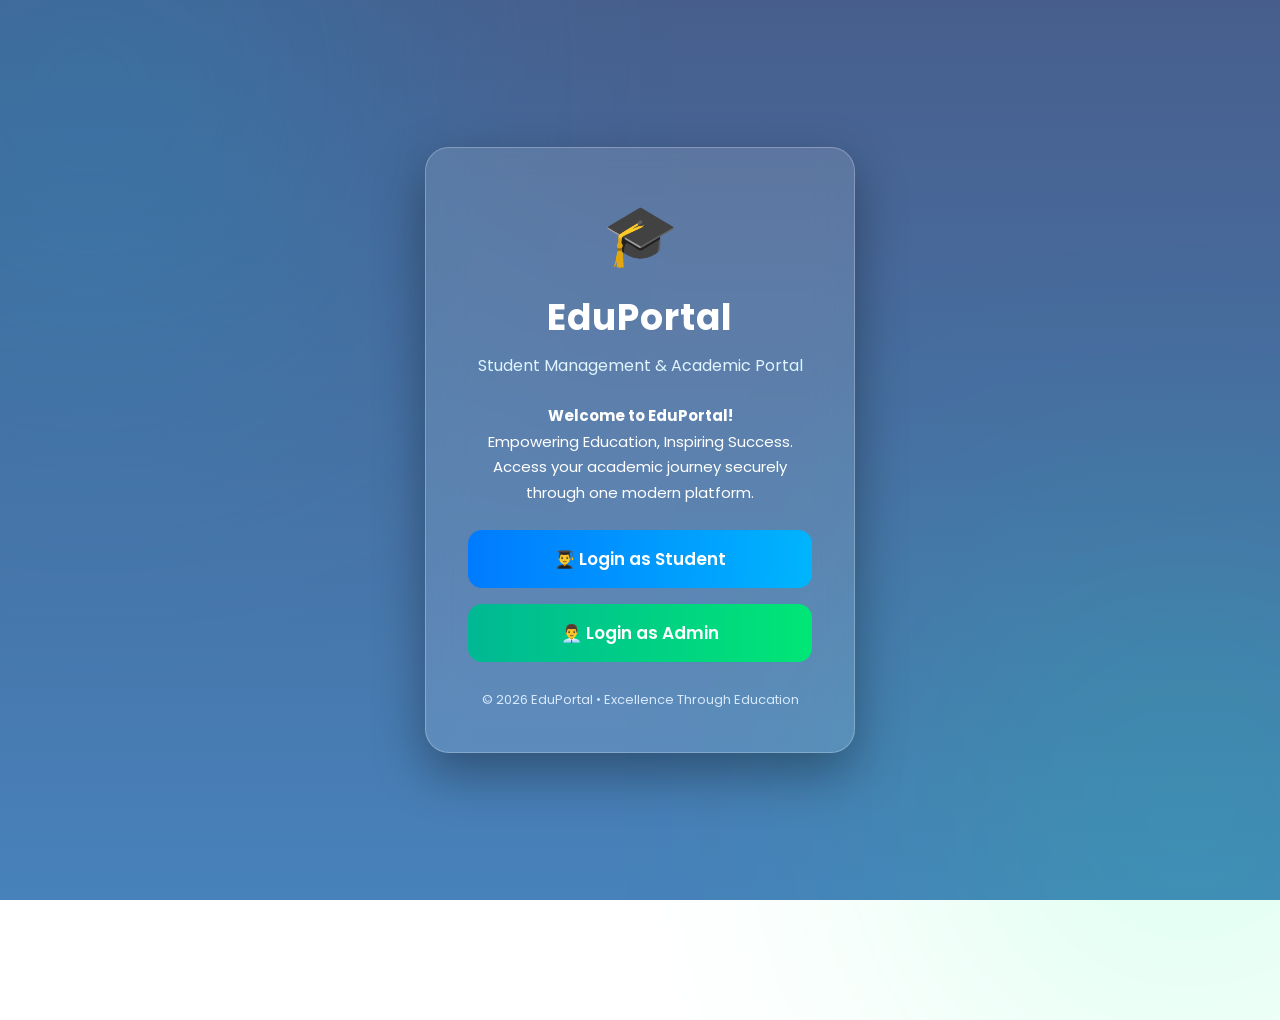
<file: index.html>
<!DOCTYPE html>
<html lang="en">
<head>
<meta charset="UTF-8">
<meta name="viewport" content="width=device-width, initial-scale=1.0">
<title>EduPortal | Welcome</title>

<link href="https://fonts.googleapis.com/css2?family=Poppins:wght@300;400;600;700&display=swap" rel="stylesheet">

<style>
*{
    margin:0;
    padding:0;
    box-sizing:border-box;
    font-family:'Poppins',sans-serif;
}

body{
    min-height:100vh;
    display:flex;
    justify-content:center;
    align-items:center;
    overflow:hidden;
    background:
    linear-gradient(rgba(0,32,96,.72),rgba(0,82,160,.72)),
    url("https://images.unsplash.com/photo-1523580494863-6f3031224c94?auto=format&fit=crop&w=1800&q=80");
    background-size:cover;
    background-position:center;
    background-attachment:fixed;
}

body::before{
    content:"";
    position:absolute;
    width:420px;
    height:420px;
    background:#00c6ff;
    border-radius:50%;
    filter:blur(170px);
    top:-120px;
    left:-120px;
    opacity:.35;
}

body::after{
    content:"";
    position:absolute;
    width:420px;
    height:420px;
    background:#00ff95;
    border-radius:50%;
    filter:blur(170px);
    bottom:-120px;
    right:-120px;
    opacity:.28;
}

.card{
    width:430px;
    padding:42px;
    text-align:center;
    color:#fff;
    background:rgba(255,255,255,.12);
    backdrop-filter:blur(18px);
    border:1px solid rgba(255,255,255,.25);
    border-radius:24px;
    box-shadow:0 20px 50px rgba(0,0,0,.35);
    animation:slideUp 1s ease;
}

.logo{
    font-size:60px;
}

h1{
    margin-top:10px;
    font-size:36px;
    letter-spacing:1px;
}

.tagline{
    margin-top:8px;
    color:#dff4ff;
    font-size:16px;
}

.welcome{
    margin:25px 0;
    color:#fff;
    line-height:1.7;
    font-size:15px;
}

.btn{
    display:block;
    width:100%;
    padding:16px;
    margin-top:16px;
    border-radius:14px;
    text-decoration:none;
    color:#fff;
    font-size:17px;
    font-weight:600;
    transition:.35s;
}

.student{
    background:linear-gradient(90deg,#007bff,#00b4ff);
}

.student:hover{
    transform:translateY(-4px);
    box-shadow:0 12px 30px rgba(0,123,255,.5);
}

.admin{
    background:linear-gradient(90deg,#00b894,#00e676);
}

.admin:hover{
    transform:translateY(-4px);
    box-shadow:0 12px 30px rgba(0,230,118,.45);
}

.footer{
    margin-top:28px;
    font-size:13px;
    color:#d8e9ff;
}

@keyframes slideUp{
    from{
        opacity:0;
        transform:translateY(40px);
    }
    to{
        opacity:1;
        transform:translateY(0);
    }
}
</style>
</head>

<body>

<div class="card">

<div class="logo">🎓</div>

<h1>EduPortal</h1>

<p class="tagline">
Student Management & Academic Portal
</p>

<p class="welcome">
<b>Welcome to EduPortal!</b><br>
Empowering Education, Inspiring Success.<br>
Access your academic journey securely through one modern platform.
</p>

<a href="student-login.html" class="btn student">
👨‍🎓 Login as Student
</a>

<a href="admin-login.html" class="btn admin">
👨‍💼 Login as Admin
</a>

<div class="footer">
© 2026 EduPortal • Excellence Through Education
</div>

</div>

</body>
</html>
</file>
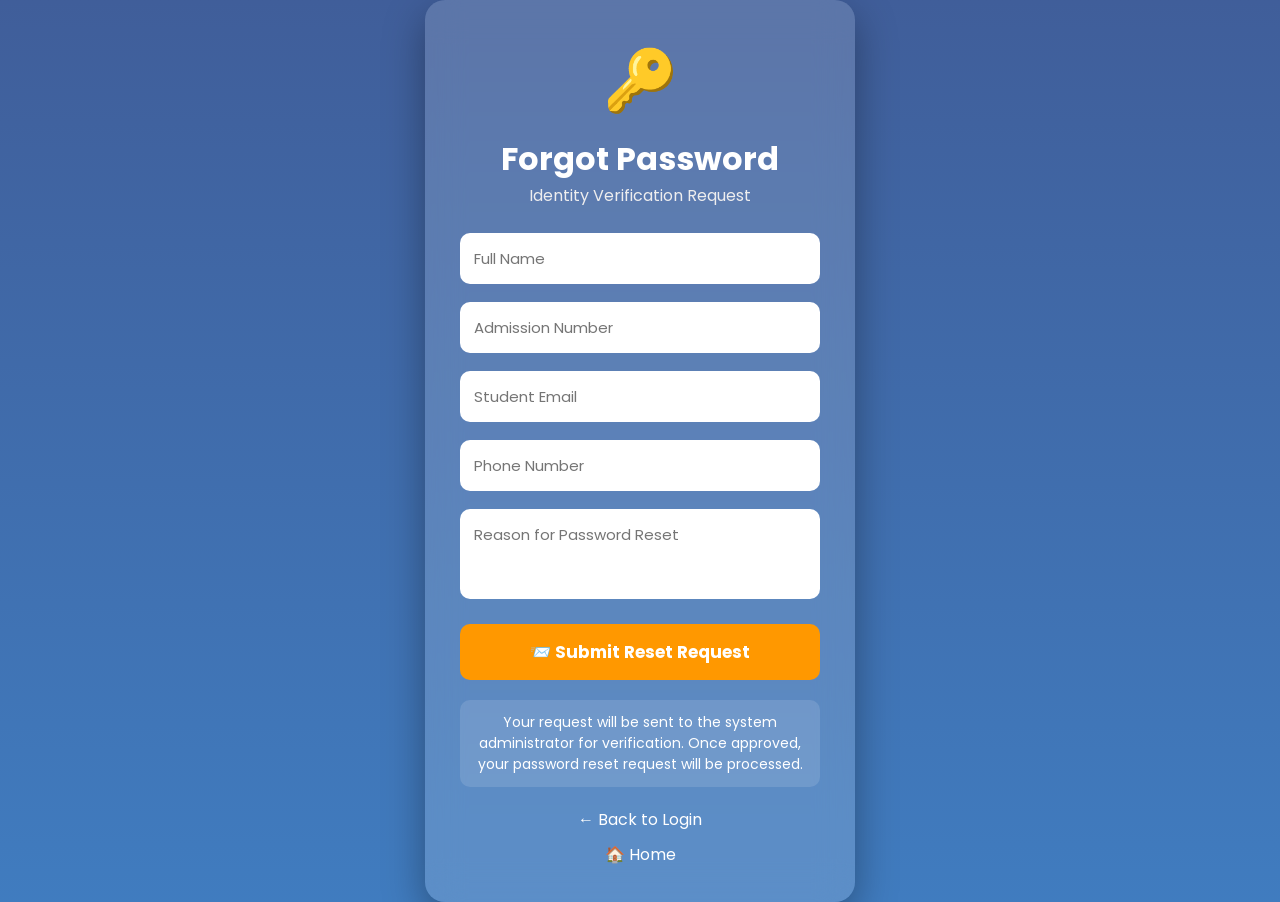
<file: student-forgot.html>
<!DOCTYPE html>
<html lang="en">
<head>
<meta charset="UTF-8">
<meta name="viewport" content="width=device-width, initial-scale=1.0">
<title>Forgot Password | EduPortal</title>

<link href="https://fonts.googleapis.com/css2?family=Poppins:wght@300;400;500;600;700&display=swap" rel="stylesheet">

<style>
*{
    margin:0;
    padding:0;
    box-sizing:border-box;
    font-family:'Poppins',sans-serif;
}

body{
    display:flex;
    justify-content:center;
    align-items:center;
    min-height:100vh;
    background:
    linear-gradient(rgba(0,40,120,.75),rgba(0,80,170,.75)),
    url("https://images.unsplash.com/photo-1523580494863-6f3031224c94?auto=format&fit=crop&w=1800&q=80");
    background-size:cover;
    background-position:center;
}

.container{
    width:430px;
    background:rgba(255,255,255,.15);
    backdrop-filter:blur(18px);
    border-radius:20px;
    padding:35px;
    color:#fff;
    box-shadow:0 15px 40px rgba(0,0,0,.35);
}

.logo{
    text-align:center;
    font-size:60px;
}

h1{
    text-align:center;
    margin-top:10px;
}

.subtitle{
    text-align:center;
    margin-bottom:25px;
    color:#eee;
}

.input-box{
    margin-bottom:18px;
}

.input-box input,
.input-box textarea{
    width:100%;
    padding:14px;
    border:none;
    border-radius:10px;
    outline:none;
    font-size:15px;
}

textarea{
    resize:none;
    height:90px;
}

button{
    width:100%;
    padding:15px;
    border:none;
    border-radius:10px;
    background:#ff9800;
    color:#fff;
    font-size:17px;
    font-weight:bold;
    cursor:pointer;
    transition:.3s;
}

button:hover{
    background:#e68900;
}

.notice{
    margin-top:20px;
    background:rgba(255,255,255,.12);
    padding:12px;
    border-radius:10px;
    font-size:14px;
    text-align:center;
}

.links{
    margin-top:20px;
    text-align:center;
}

.links a{
    color:#fff;
    text-decoration:none;
    display:block;
    margin-top:10px;
}
</style>

</head>
<body>

<div class="container">

<div class="logo">🔑</div>

<h1>Forgot Password</h1>

<p class="subtitle">
Identity Verification Request
</p>

<form id="forgotForm">

<div class="input-box">
<input type="text" placeholder="Full Name" required>
</div>

<div class="input-box">
<input type="text" placeholder="Admission Number" required>
</div>

<div class="input-box">
<input type="email" placeholder="Student Email" required>
</div>

<div class="input-box">
<input type="tel" placeholder="Phone Number" required>
</div>

<div class="input-box">
<textarea placeholder="Reason for Password Reset" required></textarea>
</div>

<button type="submit">
📨 Submit Reset Request
</button>

</form>

<div class="notice">
Your request will be sent to the system administrator for verification. Once approved, your password reset request will be processed.
</div>

<div class="links">
<a href="login.html">← Back to Login</a>
<a href="index.html">🏠 Home</a>
</div>

</div>

<script>
document.getElementById("forgotForm").addEventListener("submit",function(e){
e.preventDefault();
window.location.href="password-reset-pending.html";
});
</script>

</body>
</html>
</file>
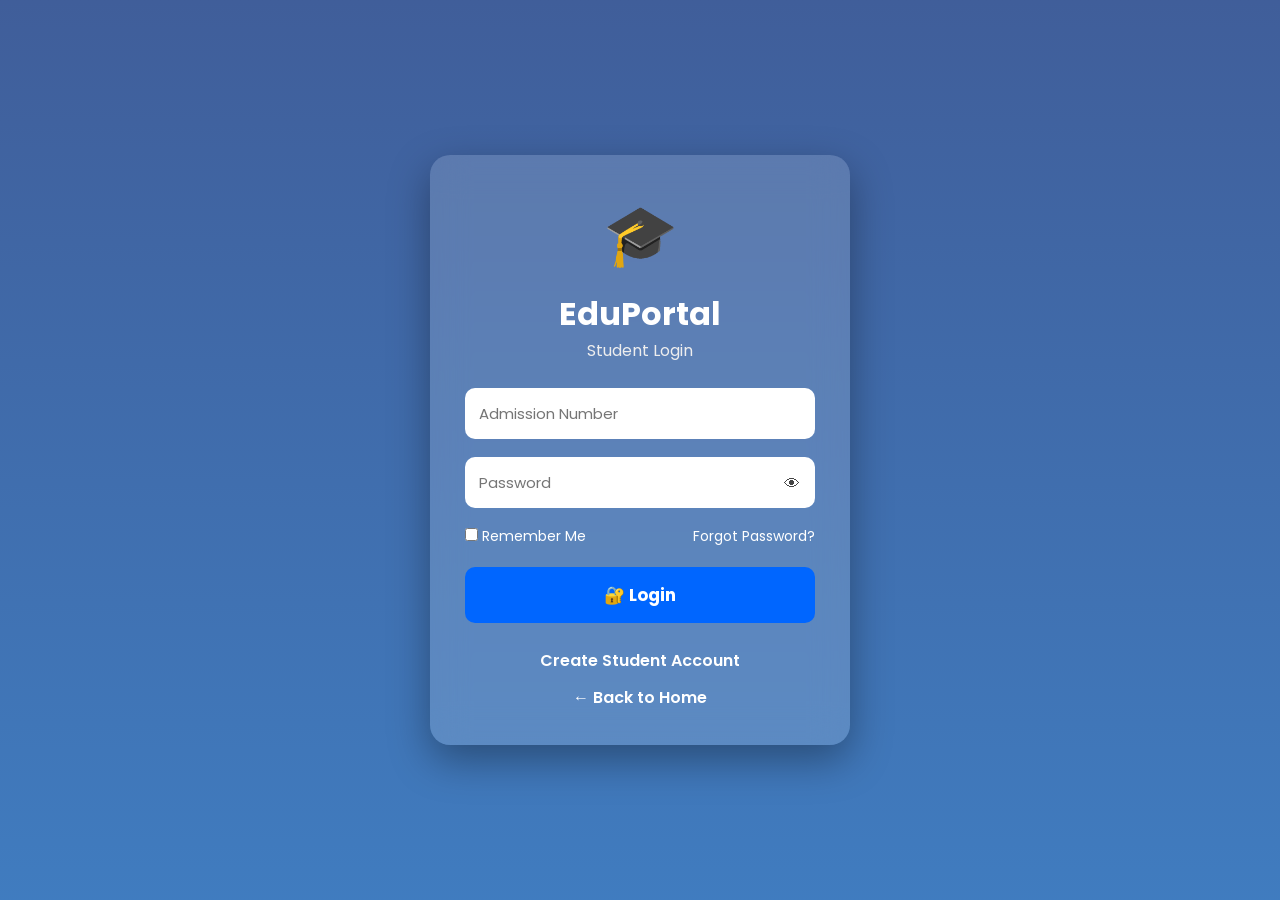
<file: student-login.html>
<!DOCTYPE html>
<html lang="en">
<head>
<meta charset="UTF-8">
<meta name="viewport" content="width=device-width, initial-scale=1.0">
<title>Student Login | EduPortal</title>

<link href="https://fonts.googleapis.com/css2?family=Poppins:wght@300;400;500;600;700&display=swap" rel="stylesheet">

<style>
*{
    margin:0;
    padding:0;
    box-sizing:border-box;
    font-family:'Poppins',sans-serif;
}

body{
    display:flex;
    justify-content:center;
    align-items:center;
    min-height:100vh;
    background:
    linear-gradient(rgba(0,40,120,.75),rgba(0,80,170,.75)),
    url("https://images.unsplash.com/photo-1523580494863-6f3031224c94?auto=format&fit=crop&w=1800&q=80");
    background-size:cover;
    background-position:center;
}

.container{
    width:420px;
    background:rgba(255,255,255,.15);
    backdrop-filter:blur(18px);
    border-radius:20px;
    padding:35px;
    color:#fff;
    box-shadow:0 15px 40px rgba(0,0,0,.35);
}

.logo{
    text-align:center;
    font-size:60px;
}

h1{
    text-align:center;
    margin-top:10px;
    font-size:32px;
}

.subtitle{
    text-align:center;
    margin-bottom:25px;
    color:#eee;
}

.input-box{
    margin-bottom:18px;
}

.input-box input{
    width:100%;
    padding:14px;
    border:none;
    border-radius:10px;
    outline:none;
    font-size:15px;
}

.password-box{
    position:relative;
}

.password-box span{
    position:absolute;
    right:15px;
    top:50%;
    transform:translateY(-50%);
    cursor:pointer;
    color:#444;
}

.options{
    display:flex;
    justify-content:space-between;
    align-items:center;
    margin-bottom:20px;
    font-size:14px;
}

.options a{
    color:#fff;
    text-decoration:none;
}

button{
    width:100%;
    padding:15px;
    border:none;
    border-radius:10px;
    background:#0066ff;
    color:#fff;
    font-size:17px;
    font-weight:bold;
    cursor:pointer;
    transition:.3s;
}

button:hover{
    background:#004dcc;
}

.links{
    margin-top:25px;
    text-align:center;
}

.links a{
    color:#fff;
    text-decoration:none;
    display:block;
    margin-top:12px;
    font-weight:600;
}
</style>

</head>
<body>

<div class="container">

<div class="logo">🎓</div>

<h1>EduPortal</h1>

<p class="subtitle">
Student Login
</p>

<form id="loginForm">

<div class="input-box">
<input
type="text"
placeholder="Admission Number"
required>
</div>

<div class="input-box password-box">

<input
type="password"
id="password"
placeholder="Password"
required>

<span onclick="togglePassword()">👁</span>

</div>

<div class="options">

<label>
<input type="checkbox">
Remember Me
</label>

<a href="forgot.html">
Forgot Password?
</a>

</div>

<button type="submit">
🔐 Login
</button>

</form>

<div class="links">

<a href="register.html">
Create Student Account
</a>

<a href="index.html">
← Back to Home
</a>

</div>

</div>

<script>

function togglePassword(){

const password=document.getElementById("password");

password.type=password.type==="password"?"text":"password";

}

document.getElementById("loginForm").addEventListener("submit",function(e){

e.preventDefault();

/* Backend authentication goes here.
   If account is approved and credentials are correct,
   redirect to dashboard. */

window.location.href="dashboard.html";

});

</script>

</body>
  </html>
</file>
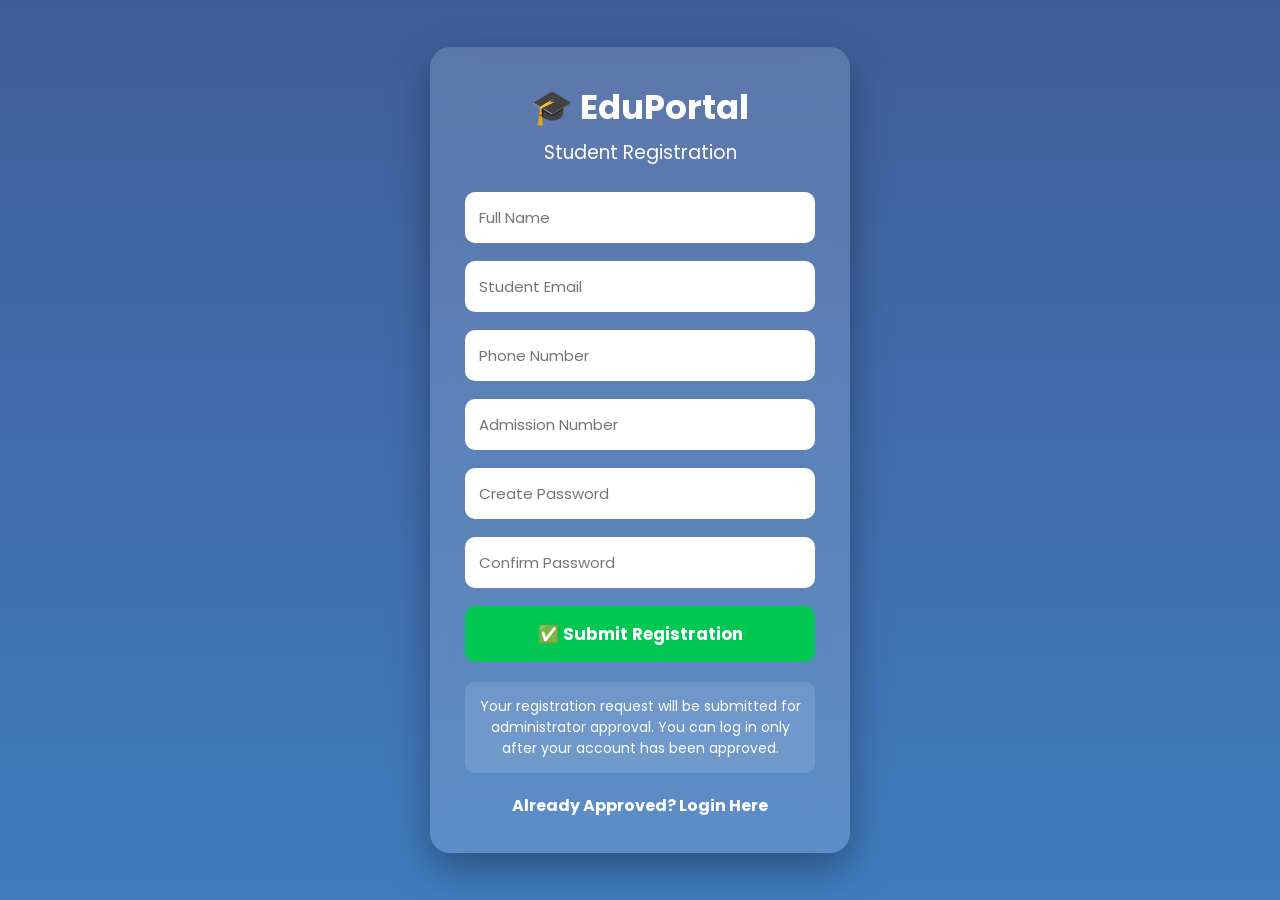
<file: student-register.html>
<!DOCTYPE html>
<html lang="en">
<head>
<meta charset="UTF-8">
<meta name="viewport" content="width=device-width, initial-scale=1.0">
<title>Student Registration | EduPortal</title>

<link href="https://fonts.googleapis.com/css2?family=Poppins:wght@300;400;500;600;700&display=swap" rel="stylesheet">

<style>
*{
    margin:0;
    padding:0;
    box-sizing:border-box;
    font-family:'Poppins',sans-serif;
}

body{
    display:flex;
    justify-content:center;
    align-items:center;
    min-height:100vh;
    background:
    linear-gradient(rgba(0,40,120,.75),rgba(0,80,170,.75)),
    url("https://images.unsplash.com/photo-1523580494863-6f3031224c94?auto=format&fit=crop&w=1800&q=80");
    background-size:cover;
    background-position:center;
    background-attachment:fixed;
}

.container{
    width:420px;
    background:rgba(255,255,255,.15);
    backdrop-filter:blur(18px);
    border-radius:20px;
    padding:35px;
    color:#fff;
    box-shadow:0 15px 40px rgba(0,0,0,.35);
}

h1{
    text-align:center;
    margin-bottom:5px;
    font-size:34px;
}

h3{
    text-align:center;
    margin-bottom:25px;
    font-weight:400;
}

.input-box{
    margin-bottom:18px;
}

.input-box input{
    width:100%;
    padding:14px;
    border:none;
    border-radius:10px;
    outline:none;
    font-size:15px;
}

button{
    width:100%;
    padding:15px;
    border:none;
    border-radius:10px;
    background:#00c853;
    color:#fff;
    font-size:17px;
    font-weight:bold;
    cursor:pointer;
    transition:.3s;
}

button:hover{
    background:#00a844;
}

.notice{
    margin-top:20px;
    padding:14px;
    background:rgba(255,255,255,.12);
    border-radius:10px;
    text-align:center;
    font-size:14px;
}

.links{
    margin-top:20px;
    text-align:center;
}

.links a{
    color:#fff;
    text-decoration:none;
    font-weight:bold;
}
</style>

</head>
<body>

<div class="container">

<h1>🎓 EduPortal</h1>
<h3>Student Registration</h3>

<form id="registerForm">

<div class="input-box">
<input
type="text"
name="fullname"
placeholder="Full Name"
required>
</div>

<div class="input-box">
<input
type="email"
name="email"
placeholder="Student Email"
required>
</div>

<div class="input-box">
<input
type="tel"
name="phone"
placeholder="Phone Number"
required>
</div>

<div class="input-box">
<input
type="text"
name="admission"
placeholder="Admission Number"
required>
</div>

<div class="input-box">
<input
type="password"
name="password"
placeholder="Create Password"
required>
</div>

<div class="input-box">
<input
type="password"
name="confirmPassword"
placeholder="Confirm Password"
required>
</div>

<button type="submit">
✅ Submit Registration
</button>

</form>

<div class="notice">
Your registration request will be submitted for administrator approval. You can log in only after your account has been approved.
</div>

<div class="links">
<a href="student-login.html">Already Approved? Login Here</a>
</div>

</div>

<script>
document.getElementById("registerForm").addEventListener("submit", function(e){
    e.preventDefault();

    // Later you will send this data to your backend/database.

    window.location.href = "submit-registration.html";
});
</script>

</body>
  </html>
</file>
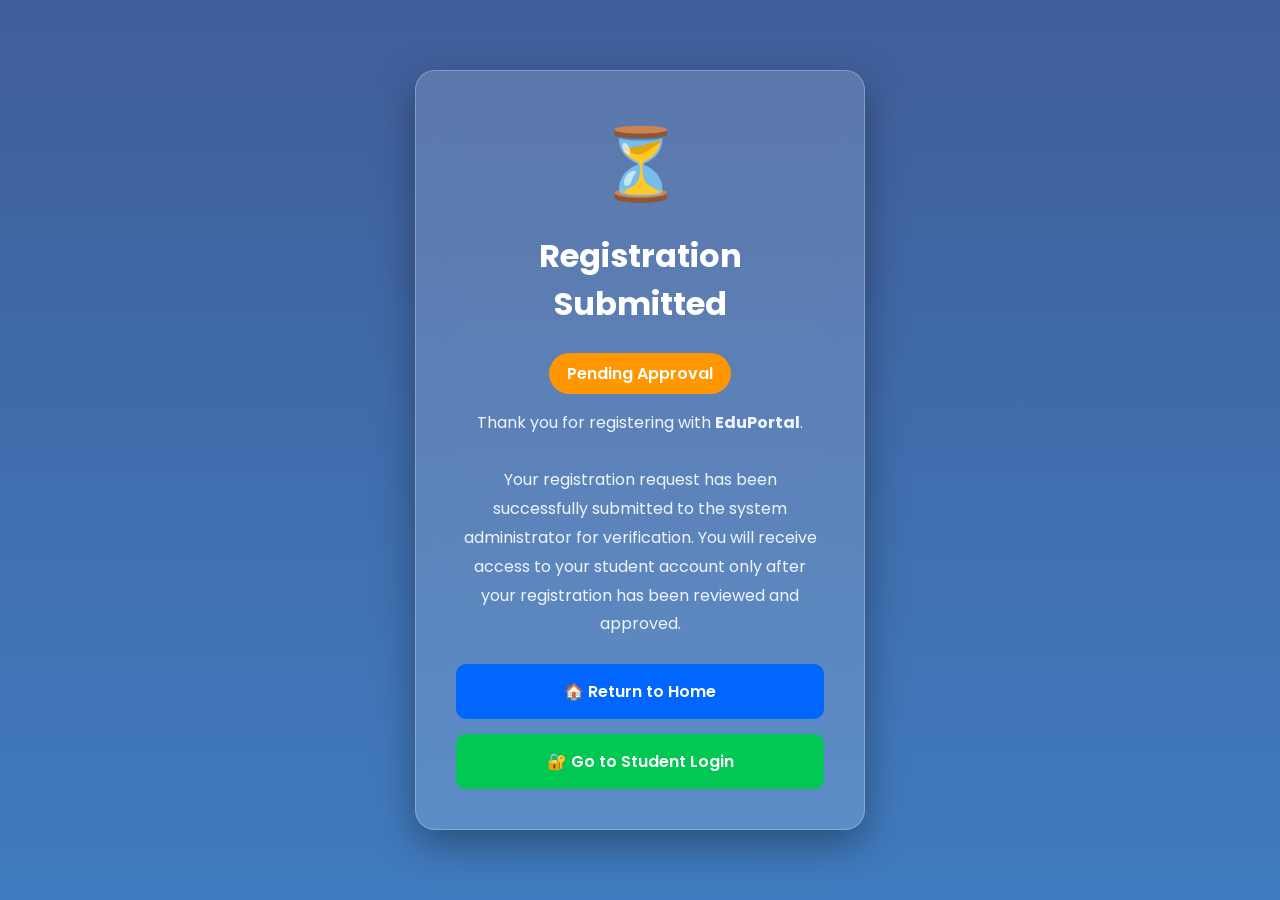
<file: submit-registration.html>
<!DOCTYPE html>
<html lang="en">
<head>
<meta charset="UTF-8">
<meta name="viewport" content="width=device-width, initial-scale=1.0">
<title>Registration Pending | EduPortal</title>

<link href="https://fonts.googleapis.com/css2?family=Poppins:wght@300;400;600;700&display=swap" rel="stylesheet">

<style>
*{
    margin:0;
    padding:0;
    box-sizing:border-box;
    font-family:'Poppins',sans-serif;
}

body{
    display:flex;
    justify-content:center;
    align-items:center;
    min-height:100vh;
    background:
    linear-gradient(rgba(0,40,120,.75),rgba(0,80,170,.75)),
    url("https://images.unsplash.com/photo-1523580494863-6f3031224c94?auto=format&fit=crop&w=1800&q=80");
    background-size:cover;
    background-position:center;
    background-attachment:fixed;
}

.container{
    width:450px;
    padding:40px;
    text-align:center;
    color:#fff;
    background:rgba(255,255,255,.15);
    backdrop-filter:blur(18px);
    border-radius:20px;
    border:1px solid rgba(255,255,255,.25);
    box-shadow:0 15px 40px rgba(0,0,0,.35);
    animation:fadeIn .8s ease;
}

.icon{
    font-size:70px;
    margin-bottom:15px;
}

h1{
    font-size:32px;
    margin-bottom:10px;
}

.status{
    display:inline-block;
    background:#ff9800;
    color:#fff;
    padding:8px 18px;
    border-radius:30px;
    font-weight:600;
    margin:15px 0;
}

p{
    line-height:1.8;
    color:#eef5ff;
    margin-bottom:25px;
}

.btn{
    display:block;
    width:100%;
    text-decoration:none;
    padding:15px;
    margin-top:15px;
    border-radius:10px;
    font-weight:600;
    transition:.3s;
}

.home{
    background:#0066ff;
    color:#fff;
}

.home:hover{
    background:#004dcc;
}

.login{
    background:#00c853;
    color:#fff;
}

.login:hover{
    background:#00a844;
}

@keyframes fadeIn{
    from{
        opacity:0;
        transform:translateY(30px);
    }
    to{
        opacity:1;
        transform:translateY(0);
    }
}

@media(max-width:768px){

.container{
    width:92%;
    padding:30px 20px;
}

h1{
    font-size:28px;
}

}
</style>

</head>
<body>

<div class="container">

<div class="icon">⏳</div>

<h1>Registration Submitted</h1>

<div class="status">
Pending Approval
</div>

<p>
Thank you for registering with <b>EduPortal</b>.<br><br>

Your registration request has been successfully submitted to the system administrator for verification.

You will receive access to your student account only after your registration has been reviewed and approved.
</p>

<a href="index.html" class="btn home">
🏠 Return to Home
</a>

<a href="login.html" class="btn login">
🔐 Go to Student Login
</a>

</div>

</body>
</html>
</file>
